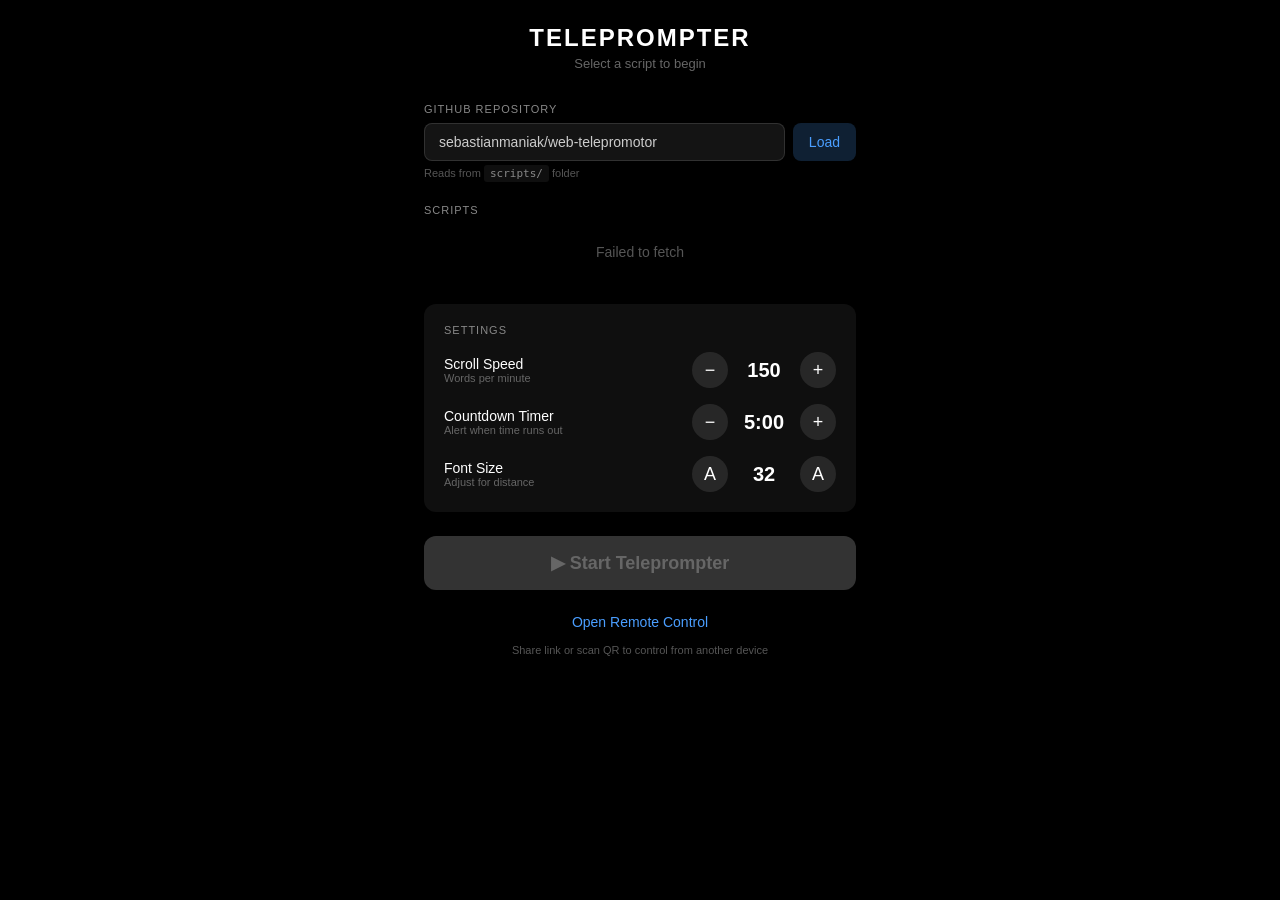
<file: index.html>
<!DOCTYPE html>
<html lang="en">
<head>
    <meta charset="UTF-8">
    <meta name="viewport" content="width=device-width, initial-scale=1.0, maximum-scale=1.0, user-scalable=no">
    <title>Teleprompter</title>
    <link rel="stylesheet" href="css/style.css">
</head>
<body>
    <!-- Screen 1: Script Selection & Setup -->
    <div id="selection-screen" class="screen active">
        <div class="selection-container">
            <h1 class="app-title">TELEPROMPTER</h1>
            <p class="app-subtitle">Select a script to begin</p>

            <div class="config-section">
                <label class="config-label">GitHub Repository</label>
                <div class="repo-input-row">
                    <input type="text" id="repo-input" class="repo-input" placeholder="owner/repo">
                    <button id="load-btn" class="btn-load">Load</button>
                </div>
                <p class="config-hint">Reads from <code>scripts/</code> folder</p>
            </div>

            <div id="script-list-section" class="script-list-section">
                <label class="config-label">Scripts</label>
                <div id="script-list" class="script-list">
                    <p class="empty-message" id="empty-message">Enter a repository and tap Load</p>
                </div>
            </div>

            <div class="settings-section">
                <label class="config-label">Settings</label>

                <div class="setting-row">
                    <div class="setting-info">
                        <div class="setting-name">Scroll Speed</div>
                        <div class="setting-hint">Words per minute</div>
                    </div>
                    <div class="setting-control">
                        <button class="btn-adjust" data-setting="speed" data-dir="-1">&#8722;</button>
                        <span class="setting-value" id="speed-value">150</span>
                        <button class="btn-adjust" data-setting="speed" data-dir="1">+</button>
                    </div>
                </div>

                <div class="setting-row">
                    <div class="setting-info">
                        <div class="setting-name">Countdown Timer</div>
                        <div class="setting-hint">Alert when time runs out</div>
                    </div>
                    <div class="setting-control">
                        <button class="btn-adjust" data-setting="timer" data-dir="-1">&#8722;</button>
                        <span class="setting-value" id="timer-value">5:00</span>
                        <button class="btn-adjust" data-setting="timer" data-dir="1">+</button>
                    </div>
                </div>

                <div class="setting-row">
                    <div class="setting-info">
                        <div class="setting-name">Font Size</div>
                        <div class="setting-hint">Adjust for distance</div>
                    </div>
                    <div class="setting-control">
                        <button class="btn-adjust" data-setting="fontSize" data-dir="-1">A</button>
                        <span class="setting-value" id="fontSize-value">32</span>
                        <button class="btn-adjust" data-setting="fontSize" data-dir="1">A</button>
                    </div>
                </div>
            </div>

            <button id="start-btn" class="btn-start" disabled>&#9654; Start Teleprompter</button>

            <div class="remote-section">
                <button id="remote-link-btn" class="btn-remote">Open Remote Control</button>
                <p class="config-hint">Share link or scan QR to control from another device</p>
                <canvas id="qr-canvas" class="qr-canvas hidden"></canvas>
                <p id="room-code-display" class="room-code hidden"></p>
            </div>
        </div>
    </div>

    <!-- Screen 2: Teleprompter View -->
    <div id="teleprompter-screen" class="screen">
        <div id="timer-display" class="timer-display">0:00</div>
        <div class="guide-line"></div>
        <div class="fade-top"></div>
        <div class="fade-bottom"></div>

        <div id="text-container" class="text-container">
            <div id="text-content" class="text-content"></div>
        </div>

        <div id="control-bar" class="control-bar">
            <div class="control-left">
                <button id="play-pause-btn" class="btn-control">&#9208;</button>
                <button id="restart-btn" class="btn-control">&#10226;</button>
            </div>
            <div class="control-center">
                <label class="speed-label">SPEED</label>
                <input type="range" id="speed-slider" class="speed-slider" min="50" max="400" value="150">
            </div>
            <div class="control-right">
                <span id="progress-display" class="progress-display">0%</span>
            </div>
        </div>
    </div>

    <script type="module" src="js/app.js"></script>
</body>
</html>
</file>
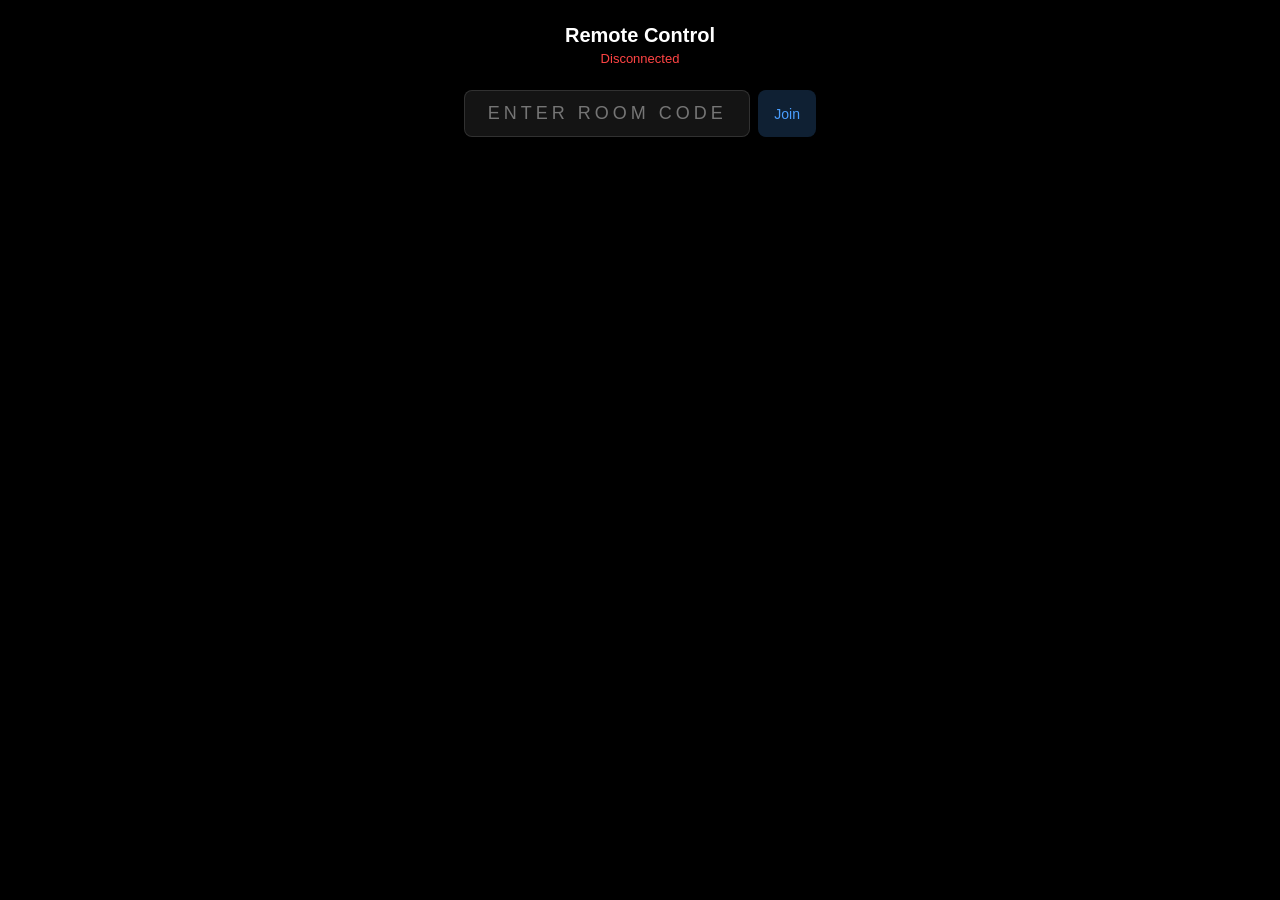
<file: remote.html>
<!DOCTYPE html>
<html lang="en">
<head>
    <meta charset="UTF-8">
    <meta name="viewport" content="width=device-width, initial-scale=1.0, maximum-scale=1.0, user-scalable=no">
    <title>Teleprompter Remote</title>
    <link rel="stylesheet" href="css/style.css">
</head>
<body>
    <div id="remote-screen" class="screen active">
        <div class="remote-container">
            <h1 class="remote-title">Remote Control</h1>
            <p id="connection-status" class="connection-status disconnected">Disconnected</p>

            <div id="room-entry" class="room-entry">
                <input type="text" id="room-input" class="room-input" placeholder="Enter room code" maxlength="6">
                <button id="join-btn" class="btn-load">Join</button>
            </div>

            <div id="remote-info" class="remote-info hidden">
                <div class="remote-script-name" id="remote-script-name"></div>
                <div class="remote-progress-text" id="remote-progress-text">0% read</div>
                <div class="remote-progress-bar">
                    <div class="remote-progress-fill" id="remote-progress-fill" style="width:0%"></div>
                </div>
            </div>

            <button id="remote-play-pause" class="btn-play-pause hidden">&#9208;</button>

            <div id="remote-speed-section" class="remote-speed-section hidden">
                <label class="config-label">Speed</label>
                <div class="setting-control large">
                    <button id="remote-speed-down" class="btn-adjust large">&#8722;</button>
                    <span class="setting-value large" id="remote-speed-value">150</span>
                    <button id="remote-speed-up" class="btn-adjust large">+</button>
                </div>
                <p class="config-hint">words per minute</p>
            </div>

            <div id="remote-actions" class="remote-actions hidden">
                <button id="remote-restart" class="btn-action">
                    <span class="action-icon">&#10226;</span>
                    <span class="action-label">Restart</span>
                </button>
                <button id="remote-font-up" class="btn-action">
                    <span class="action-icon">A+</span>
                    <span class="action-label">Font Size</span>
                </button>
                <button id="remote-flip" class="btn-action">
                    <span class="action-icon">&#8644;</span>
                    <span class="action-label">Flip</span>
                </button>
            </div>
        </div>
    </div>

    <script type="module">
        import { joinRoom, sendCommand } from './js/sync.js';

        var params = new URLSearchParams(window.location.search);
        var roomCode = params.get('room');

        var connectionStatus = document.getElementById('connection-status');
        var roomEntry = document.getElementById('room-entry');
        var roomInput = document.getElementById('room-input');
        var joinBtn = document.getElementById('join-btn');
        var remoteInfo = document.getElementById('remote-info');
        var remoteScriptName = document.getElementById('remote-script-name');
        var remoteProgressText = document.getElementById('remote-progress-text');
        var remoteProgressFill = document.getElementById('remote-progress-fill');
        var remotePlayPause = document.getElementById('remote-play-pause');
        var remoteSpeedSection = document.getElementById('remote-speed-section');
        var remoteSpeedValue = document.getElementById('remote-speed-value');
        var remoteActions = document.getElementById('remote-actions');

        var currentState = {};

        function showControls() {
            remoteInfo.classList.remove('hidden');
            remotePlayPause.classList.remove('hidden');
            remoteSpeedSection.classList.remove('hidden');
            remoteActions.classList.remove('hidden');
        }

        function updateUI(state) {
            currentState = state;
            if (state.scriptName) remoteScriptName.textContent = state.scriptName;
            if (state.progress !== undefined) {
                var pct = Math.round(state.progress * 100);
                remoteProgressText.textContent = pct + '% read · ' + (state.timerDisplay || '0:00') + ' remaining';
                remoteProgressFill.style.width = pct + '%';
            }
            if (state.speed) remoteSpeedValue.textContent = state.speed;
            remotePlayPause.textContent = state.playing ? '⏸' : '▶';
        }

        function connect(code) {
            roomEntry.classList.add('hidden');
            connectionStatus.textContent = 'Connecting...';
            connectionStatus.className = 'connection-status connecting';

            joinRoom(code, {
                onState: function(state) {
                    connectionStatus.textContent = 'Connected';
                    connectionStatus.className = 'connection-status connected';
                    showControls();
                    updateUI(state);
                },
                onDisconnect: function() {
                    connectionStatus.textContent = 'Disconnected';
                    connectionStatus.className = 'connection-status disconnected';
                }
            });
        }

        if (roomCode) {
            connect(roomCode);
        }

        joinBtn.addEventListener('click', function() {
            var code = roomInput.value.trim().toUpperCase();
            if (code.length === 6) connect(code);
        });

        remotePlayPause.addEventListener('click', function() {
            sendCommand({ type: currentState.playing ? 'pause' : 'play' });
        });

        document.getElementById('remote-speed-down').addEventListener('click', function() {
            sendCommand({ type: 'set-speed', value: Math.max(50, (currentState.speed || 150) - 10) });
        });

        document.getElementById('remote-speed-up').addEventListener('click', function() {
            sendCommand({ type: 'set-speed', value: Math.min(400, (currentState.speed || 150) + 10) });
        });

        document.getElementById('remote-restart').addEventListener('click', function() {
            sendCommand({ type: 'restart' });
        });

        document.getElementById('remote-font-up').addEventListener('click', function() {
            sendCommand({ type: 'set-font-size', value: (currentState.fontSize || 32) + 2 });
        });

        document.getElementById('remote-flip').addEventListener('click', function() {
            sendCommand({ type: 'flip' });
        });
    </script>
</body>
</html>
</file>
<file: css/style.css>
/* === Reset & Base === */
*, *::before, *::after {
    margin: 0;
    padding: 0;
    box-sizing: border-box;
}

html, body {
    height: 100%;
    background: #000;
    color: #fff;
    font-family: -apple-system, BlinkMacSystemFont, 'Segoe UI', Roboto, sans-serif;
    overflow: hidden;
    -webkit-tap-highlight-color: transparent;
}

.hidden {
    display: none !important;
}

.screen {
    display: none;
    width: 100%;
    height: 100%;
}

.screen.active {
    display: block;
}

/* === Selection Screen === */
.selection-container {
    max-width: 480px;
    margin: 0 auto;
    padding: 24px;
    height: 100%;
    overflow-y: auto;
}

.app-title {
    text-align: center;
    font-size: 24px;
    font-weight: 600;
    letter-spacing: 2px;
    margin-bottom: 4px;
}

.app-subtitle {
    text-align: center;
    font-size: 13px;
    color: #666;
    margin-bottom: 32px;
}

.config-section,
.script-list-section,
.settings-section,
.remote-section {
    margin-bottom: 24px;
}

.config-label {
    display: block;
    font-size: 11px;
    color: #888;
    text-transform: uppercase;
    letter-spacing: 1px;
    margin-bottom: 8px;
}

.config-hint {
    font-size: 11px;
    color: #555;
    margin-top: 6px;
}

.config-hint code {
    color: #888;
    background: rgba(255, 255, 255, 0.06);
    padding: 2px 6px;
    border-radius: 3px;
}

.repo-input-row {
    display: flex;
    gap: 8px;
}

.repo-input {
    flex: 1;
    background: rgba(255, 255, 255, 0.08);
    border: 1px solid rgba(255, 255, 255, 0.12);
    border-radius: 8px;
    padding: 10px 14px;
    font-size: 14px;
    color: #ccc;
    outline: none;
}

.repo-input:focus {
    border-color: rgba(74, 158, 255, 0.5);
}

.btn-load {
    background: rgba(74, 158, 255, 0.2);
    color: #4a9eff;
    border: none;
    padding: 10px 16px;
    border-radius: 8px;
    font-size: 14px;
    cursor: pointer;
}

.btn-load:active {
    background: rgba(74, 158, 255, 0.35);
}

.script-list {
    display: flex;
    flex-direction: column;
    gap: 8px;
}

.script-item {
    background: rgba(255, 255, 255, 0.06);
    border: 1px solid rgba(255, 255, 255, 0.08);
    border-radius: 12px;
    padding: 16px;
    cursor: pointer;
    transition: border-color 0.15s;
}

.script-item:active,
.script-item.selected {
    background: rgba(74, 158, 255, 0.12);
    border-color: rgba(74, 158, 255, 0.3);
}

.script-item-name {
    font-size: 16px;
    font-weight: 500;
}

.script-item-meta {
    font-size: 12px;
    color: #888;
    margin-top: 4px;
}

.empty-message {
    color: #555;
    font-size: 14px;
    text-align: center;
    padding: 20px;
}

.settings-section {
    background: rgba(255, 255, 255, 0.06);
    border-radius: 12px;
    padding: 20px;
}

.settings-section .config-label {
    margin-bottom: 16px;
}

.setting-row {
    display: flex;
    justify-content: space-between;
    align-items: center;
    margin-bottom: 16px;
}

.setting-row:last-child {
    margin-bottom: 0;
}

.setting-name {
    font-size: 14px;
}

.setting-hint {
    font-size: 11px;
    color: #666;
}

.setting-control {
    display: flex;
    align-items: center;
    gap: 12px;
}

.btn-adjust {
    width: 36px;
    height: 36px;
    border-radius: 50%;
    background: rgba(255, 255, 255, 0.1);
    border: none;
    color: #fff;
    font-size: 18px;
    cursor: pointer;
    display: flex;
    align-items: center;
    justify-content: center;
}

.btn-adjust:active {
    background: rgba(255, 255, 255, 0.2);
}

.setting-value {
    font-size: 20px;
    font-weight: 600;
    min-width: 48px;
    text-align: center;
}

.btn-start {
    display: block;
    width: 100%;
    background: #4a9eff;
    border: none;
    border-radius: 12px;
    padding: 16px;
    font-size: 18px;
    font-weight: 600;
    color: #fff;
    cursor: pointer;
    margin-bottom: 16px;
}

.btn-start:disabled {
    background: #333;
    color: #666;
    cursor: not-allowed;
}

.btn-start:not(:disabled):active {
    background: #3a8eef;
}

.remote-section {
    text-align: center;
}

.btn-remote {
    background: none;
    border: none;
    color: #4a9eff;
    font-size: 14px;
    cursor: pointer;
    padding: 8px;
}

.qr-canvas {
    margin: 16px auto;
    display: block;
    border-radius: 8px;
}

.room-code {
    font-size: 24px;
    font-weight: 700;
    letter-spacing: 4px;
    color: #4a9eff;
    margin-top: 8px;
}

/* === Teleprompter Screen === */
#teleprompter-screen {
    position: relative;
    overflow: hidden;
}

.timer-display {
    position: absolute;
    top: 12px;
    right: 16px;
    z-index: 10;
    background: rgba(255, 255, 255, 0.1);
    padding: 6px 14px;
    border-radius: 20px;
    font-size: 14px;
    color: #aaa;
    transition: opacity 0.3s;
}

.timer-display.warning {
    color: #ff4444;
    animation: pulse 1s ease-in-out infinite;
}

.timer-display.expired {
    background: rgba(255, 0, 0, 0.3);
    color: #ff4444;
    animation: flash 0.5s ease-in-out infinite;
}

@keyframes pulse {
    0%, 100% { opacity: 1; }
    50% { opacity: 0.5; }
}

@keyframes flash {
    0%, 100% { opacity: 1; }
    50% { opacity: 0.2; }
}

.guide-line {
    position: absolute;
    top: 33%;
    left: 0;
    right: 0;
    height: 2px;
    background: rgba(255, 80, 80, 0.5);
    z-index: 5;
    pointer-events: none;
}

.fade-top {
    position: absolute;
    top: 0;
    left: 0;
    right: 0;
    height: 25%;
    background: linear-gradient(to bottom, rgba(0, 0, 0, 0.9), transparent);
    z-index: 4;
    pointer-events: none;
}

.fade-bottom {
    position: absolute;
    bottom: 0;
    left: 0;
    right: 0;
    height: 35%;
    background: linear-gradient(to top, rgba(0, 0, 0, 0.95), transparent);
    z-index: 4;
    pointer-events: none;
}

.text-container {
    position: absolute;
    top: 0;
    left: 0;
    right: 0;
    bottom: 0;
    overflow: hidden;
}

.text-content {
    padding: 40px 24px;
    padding-top: 33vh;
    font-size: 32px;
    line-height: 1.7;
    color: #fff;
    letter-spacing: 0.3px;
    will-change: transform;
}

.text-content.flipped {
    transform: scaleX(-1);
}

.text-content p {
    margin-bottom: 1em;
}

.control-bar {
    position: absolute;
    bottom: 0;
    left: 0;
    right: 0;
    z-index: 10;
    background: linear-gradient(transparent, rgba(0, 0, 0, 0.95));
    padding: 30px 20px 16px;
    display: flex;
    align-items: center;
    transition: opacity 0.3s;
}

.control-bar.auto-hidden {
    opacity: 0;
    pointer-events: none;
}

.timer-display.auto-hidden {
    opacity: 0;
}

.control-left {
    display: flex;
    gap: 12px;
}

.btn-control {
    width: 44px;
    height: 44px;
    border-radius: 50%;
    background: rgba(255, 255, 255, 0.15);
    border: none;
    color: #fff;
    font-size: 20px;
    cursor: pointer;
    display: flex;
    align-items: center;
    justify-content: center;
}

.btn-control:active {
    background: rgba(255, 255, 255, 0.3);
}

.control-center {
    flex: 1;
    margin: 0 16px;
}

.speed-label {
    font-size: 11px;
    color: #888;
    display: block;
    margin-bottom: 4px;
}

.speed-slider {
    width: 100%;
    -webkit-appearance: none;
    appearance: none;
    height: 4px;
    background: rgba(255, 255, 255, 0.2);
    border-radius: 2px;
    outline: none;
}

.speed-slider::-webkit-slider-thumb {
    -webkit-appearance: none;
    width: 20px;
    height: 20px;
    background: #fff;
    border-radius: 50%;
    cursor: pointer;
}

.control-right {
    text-align: right;
}

.progress-display {
    color: #aaa;
    font-size: 14px;
}

/* === Remote Control Screen === */
.remote-container {
    max-width: 400px;
    margin: 0 auto;
    padding: 24px;
    text-align: center;
}

.remote-title {
    font-size: 20px;
    font-weight: 600;
    margin-bottom: 4px;
}

.connection-status {
    font-size: 13px;
    margin-bottom: 24px;
}

.connection-status.connected {
    color: #4aff7f;
}

.connection-status.disconnected {
    color: #ff4444;
}

.connection-status.connecting {
    color: #ffaa00;
}

.room-entry {
    display: flex;
    gap: 8px;
    margin-bottom: 24px;
}

.room-input {
    flex: 1;
    background: rgba(255, 255, 255, 0.08);
    border: 1px solid rgba(255, 255, 255, 0.12);
    border-radius: 8px;
    padding: 12px 16px;
    font-size: 18px;
    color: #fff;
    text-align: center;
    letter-spacing: 4px;
    text-transform: uppercase;
    outline: none;
}

.room-input:focus {
    border-color: rgba(74, 158, 255, 0.5);
}

.remote-info {
    background: rgba(255, 255, 255, 0.06);
    border-radius: 12px;
    padding: 14px;
    margin-bottom: 24px;
}

.remote-script-name {
    font-size: 14px;
    font-weight: 500;
}

.remote-progress-text {
    font-size: 12px;
    color: #888;
    margin-top: 4px;
}

.remote-progress-bar {
    height: 3px;
    background: rgba(255, 255, 255, 0.1);
    border-radius: 2px;
    margin-top: 10px;
}

.remote-progress-fill {
    height: 100%;
    background: #4a9eff;
    border-radius: 2px;
    transition: width 0.3s;
}

.btn-play-pause {
    width: 80px;
    height: 80px;
    border-radius: 50%;
    background: rgba(74, 158, 255, 0.2);
    border: 2px solid #4a9eff;
    color: #fff;
    font-size: 36px;
    cursor: pointer;
    margin: 0 auto 24px;
    display: flex;
    align-items: center;
    justify-content: center;
}

.btn-play-pause:active {
    background: rgba(74, 158, 255, 0.4);
}

.remote-speed-section {
    background: rgba(255, 255, 255, 0.06);
    border-radius: 12px;
    padding: 16px;
    margin-bottom: 16px;
}

.setting-control.large {
    justify-content: center;
    gap: 20px;
}

.btn-adjust.large {
    width: 48px;
    height: 48px;
    font-size: 24px;
}

.setting-value.large {
    font-size: 28px;
    min-width: 64px;
}

.remote-actions {
    display: flex;
    gap: 8px;
}

.btn-action {
    flex: 1;
    background: rgba(255, 255, 255, 0.06);
    border: none;
    border-radius: 12px;
    padding: 14px;
    color: #fff;
    cursor: pointer;
    text-align: center;
}

.btn-action:active {
    background: rgba(255, 255, 255, 0.12);
}

.action-icon {
    display: block;
    font-size: 20px;
    margin-bottom: 4px;
}

.action-label {
    display: block;
    font-size: 11px;
    color: #888;
}
</file>
